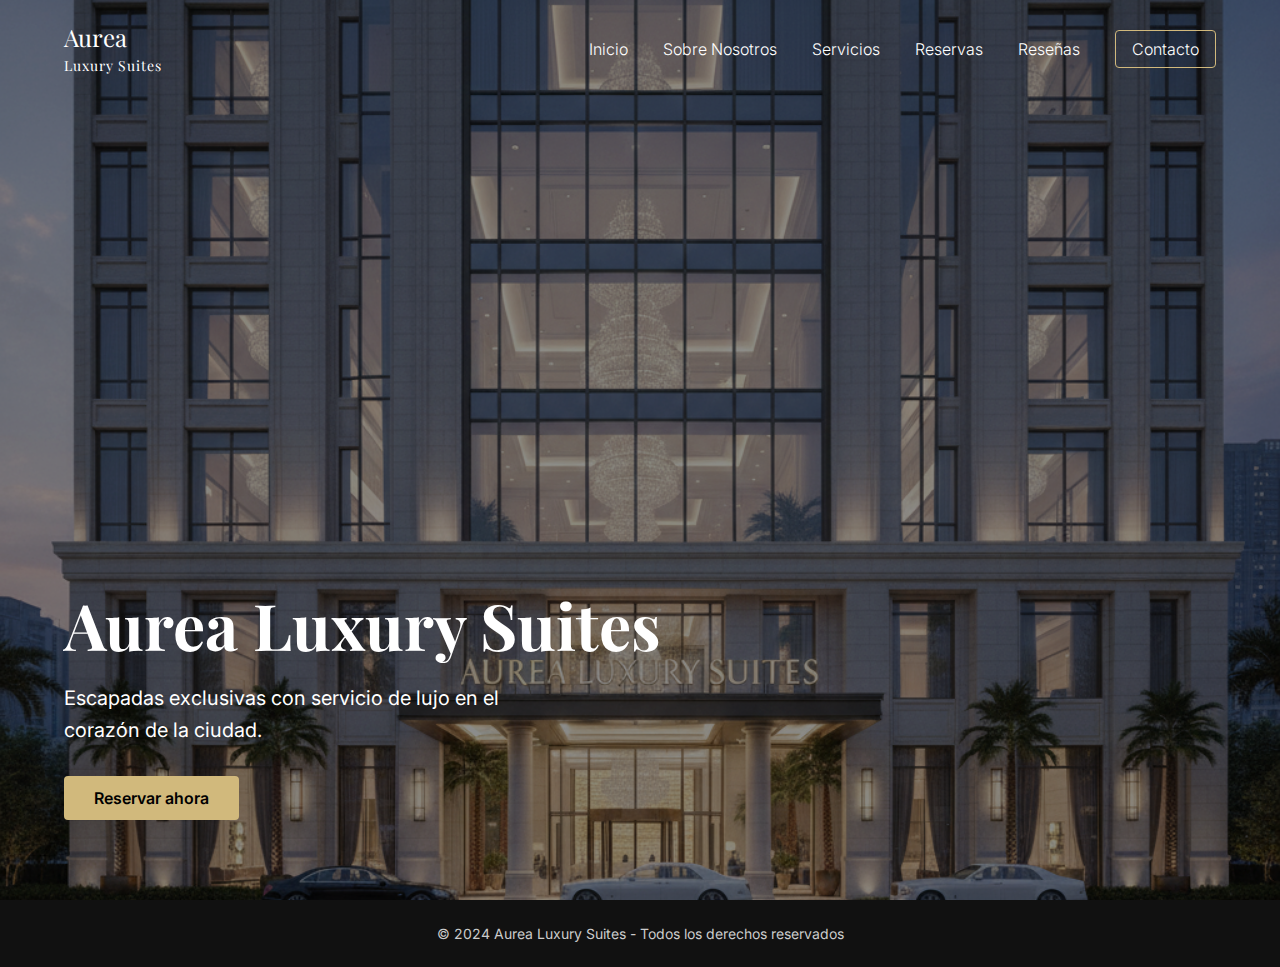
<file: index.html>
<!doctype html>
<html lang="es">

<head>
    <meta charset="utf-8" />
    <meta name="viewport" content="width=device-width,initial-scale=1" />
    <title>Aurea Luxury Suites</title>

    <!-- Tipografías -->
    <link
        href="https://fonts.googleapis.com/css2?family=Playfair+Display:wght@400;600&family=Inter:wght@300;400;600&display=swap"
        rel="stylesheet">
    <link rel="stylesheet" href="assets/css/styles.css">
</head>

<body>

    <header class="hero">
        <img class="hero-bg" src="assets/images/hero.jpg" alt="Hotel Aurea">

        <nav class="nav container">
            <a class="logo" href="index.html">
                Aurea<br><span>Luxury Suites</span>
            </a>
            <ul class="nav-links">
                <li><a href="index.html">Inicio</a></li>
                <li><a href="about.html">Sobre Nosotros</a></li>
                <li><a href="servicios.html">Servicios</a></li>
                <li><a href="reservas.html">Reservas</a></li>
                <li><a href="reseñas.html">Reseñas</a></li>
                <li><a href="contacto.html" class="btn">Contacto</a></li>
            </ul>
        </nav>

        <div class="hero-content container">
            <h1>Aurea Luxury Suites</h1>
            <p>Escapadas exclusivas con servicio de lujo en el corazón de la ciudad.</p>
            <a class="cta" href="reservas.html">Reservar ahora</a>
        </div>
    </header>

    <footer>
        <p>© 2024 Aurea Luxury Suites - Todos los derechos reservados</p>
    </footer>
</body>

</html>
</file>
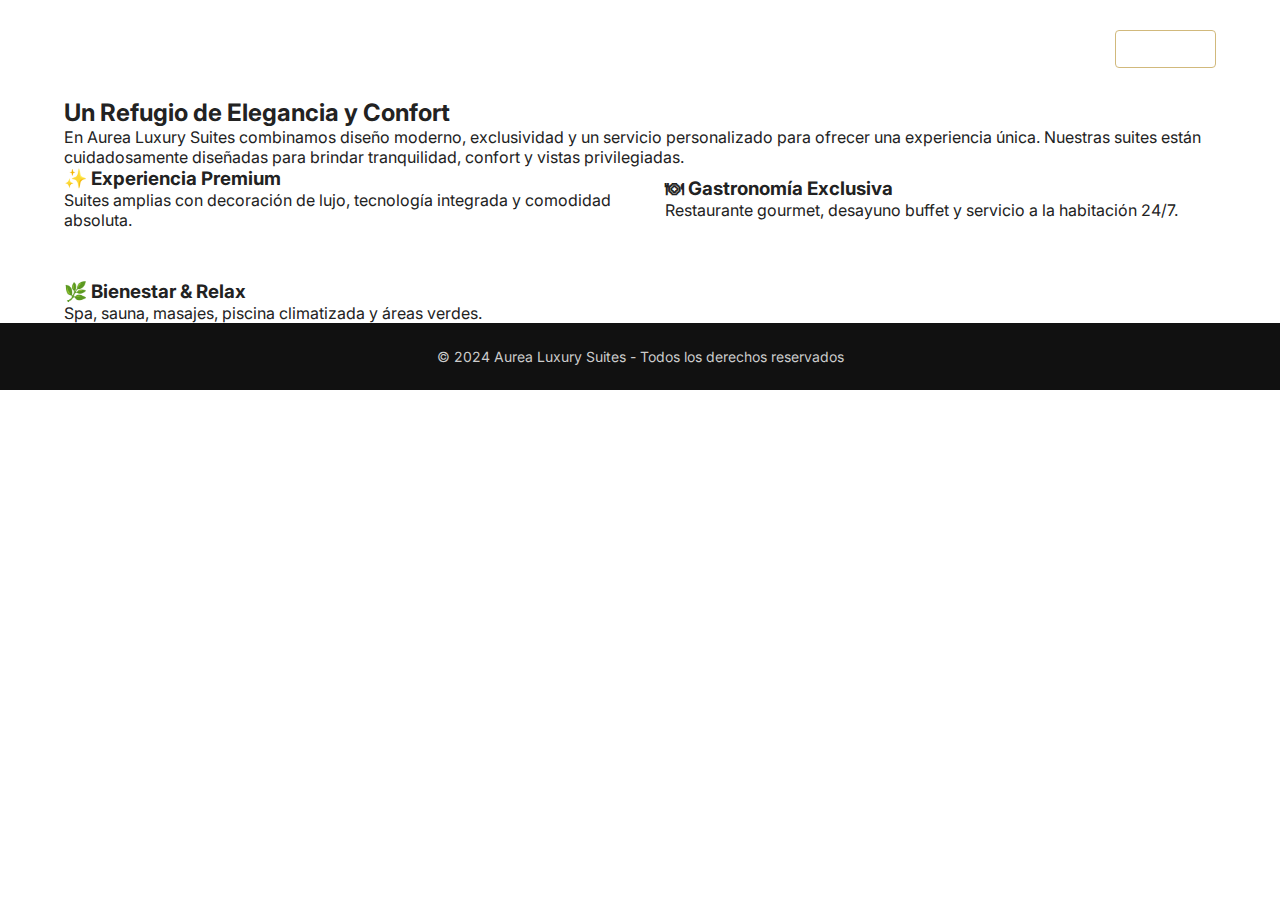
<file: about.html>
<!doctype html>
<html lang="es">

<head>
    <meta charset="utf-8" />
    <meta name="viewport" content="width=device-width,initial-scale=1" />
    <title>Sobre Nosotros - Aurea Luxury Suites</title>

    <link href="https://fonts.googleapis.com/css2?family=Playfair+Display:wght@400;600&family=Inter:wght@300;400;600&display=swap" rel="stylesheet">
    <link rel="stylesheet" href="assets/css/styles.css">
</head>

<body>

    <nav class="nav container">
        <a class="logo" href="index.html">
            Aurea<br><span>Luxury Suites</span>
        </a>
        <ul class="nav-links">
            <li><a href="index.html">Inicio</a></li>
            <li><a href="about.html">Sobre Nosotros</a></li>
            <li><a href="servicios.html">Servicios</a></li>
            <li><a href="reservas.html">Reservas</a></li>
            <li><a href="reseñas.html">Reseñas</a></li>
            <li><a href="contacto.html" class="btn">Contacto</a></li>
        </ul>
    </nav>

    <section class="about section">
        <div class="container about-content">

            <h2>Un Refugio de Elegancia y Confort</h2>

            <p class="about-text">
                En Aurea Luxury Suites combinamos diseño moderno, exclusividad y un servicio personalizado 
                para ofrecer una experiencia única. Nuestras suites están cuidadosamente diseñadas para brindar 
                tranquilidad, confort y vistas privilegiadas.
            </p>

            <div class="about-grid">
                <div class="about-item">
                    <h3>✨ Experiencia Premium</h3>
                    <p>Suites amplias con decoración de lujo, tecnología integrada y comodidad absoluta.</p>
                </div>

                <div class="about-item">
                    <h3>🍽 Gastronomía Exclusiva</h3>
                    <p>Restaurante gourmet, desayuno buffet y servicio a la habitación 24/7.</p>
                </div>

                <div class="about-item">
                    <h3>🌿 Bienestar & Relax</h3>
                    <p>Spa, sauna, masajes, piscina climatizada y áreas verdes.</p>
                </div>
            </div>

        </div>
    </section>

    <footer>
        <p>© 2024 Aurea Luxury Suites - Todos los derechos reservados</p>
    </footer>

</body>

</html>
</file>
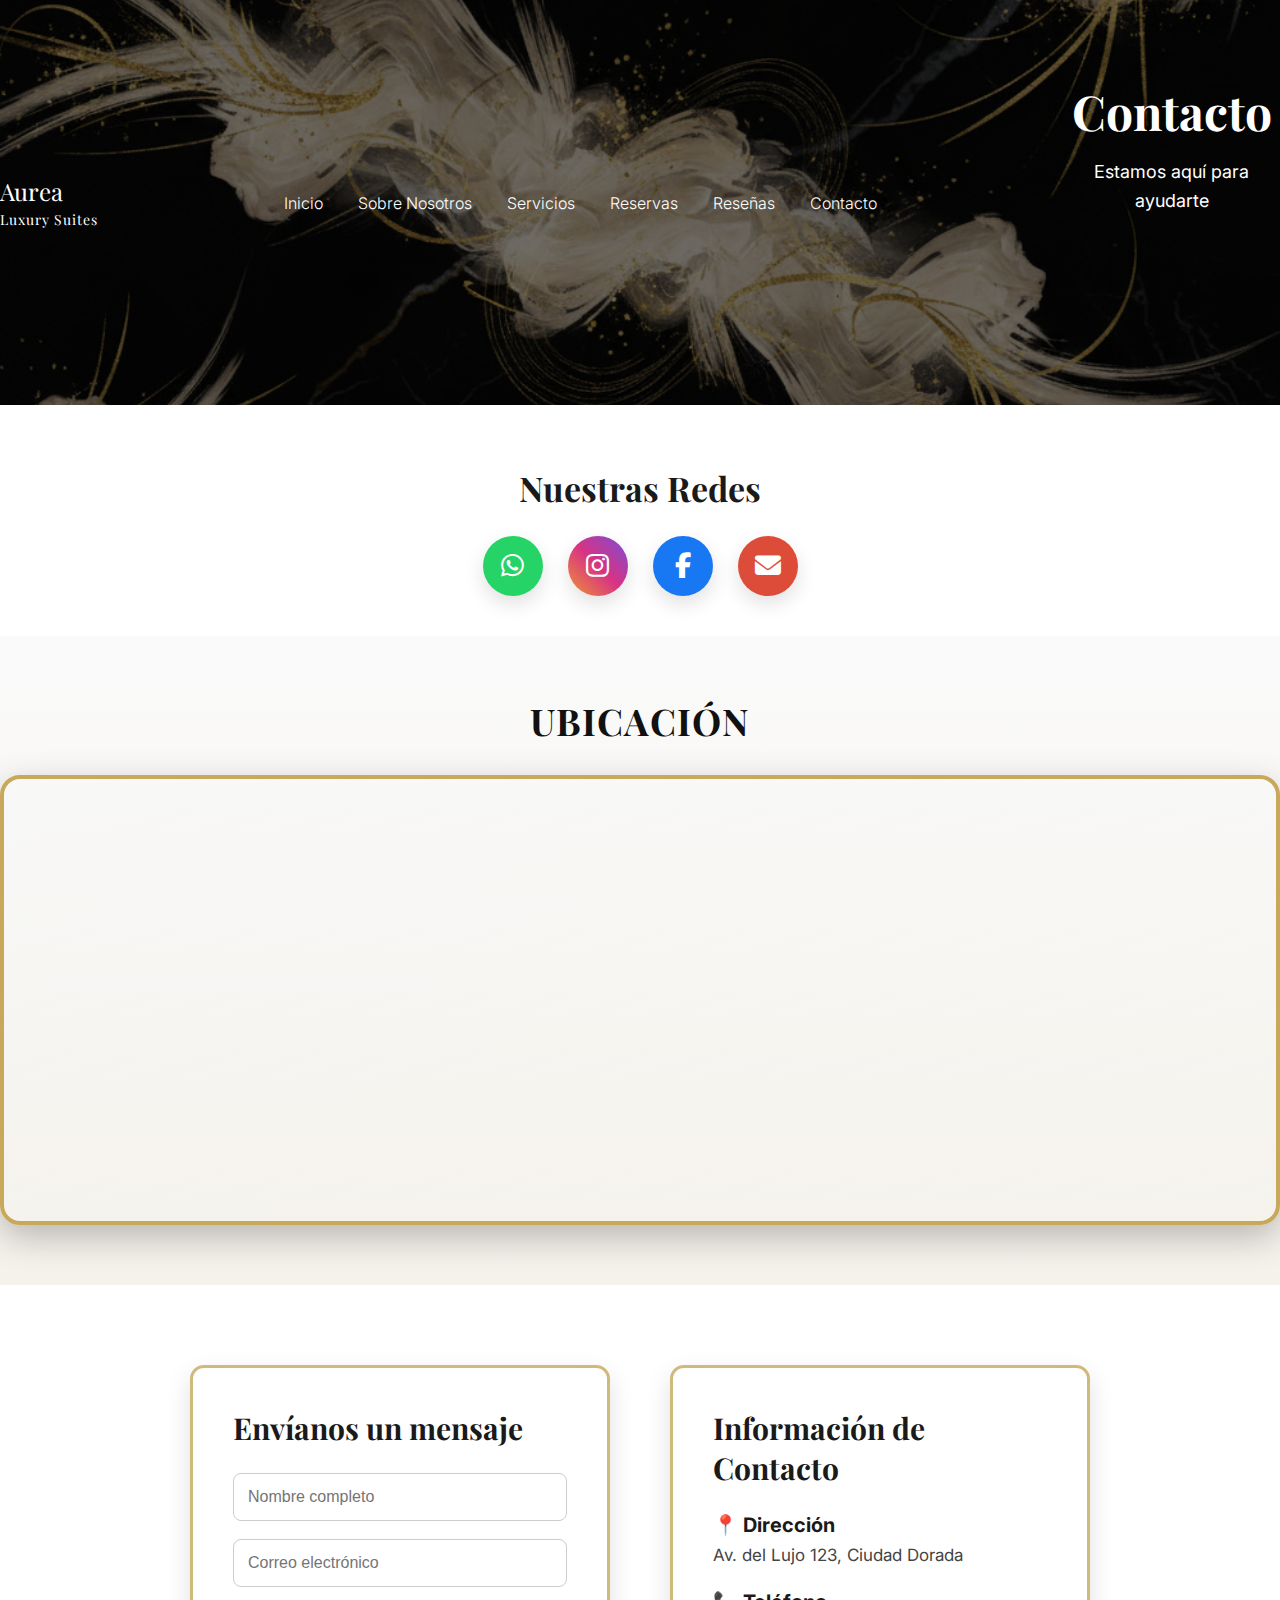
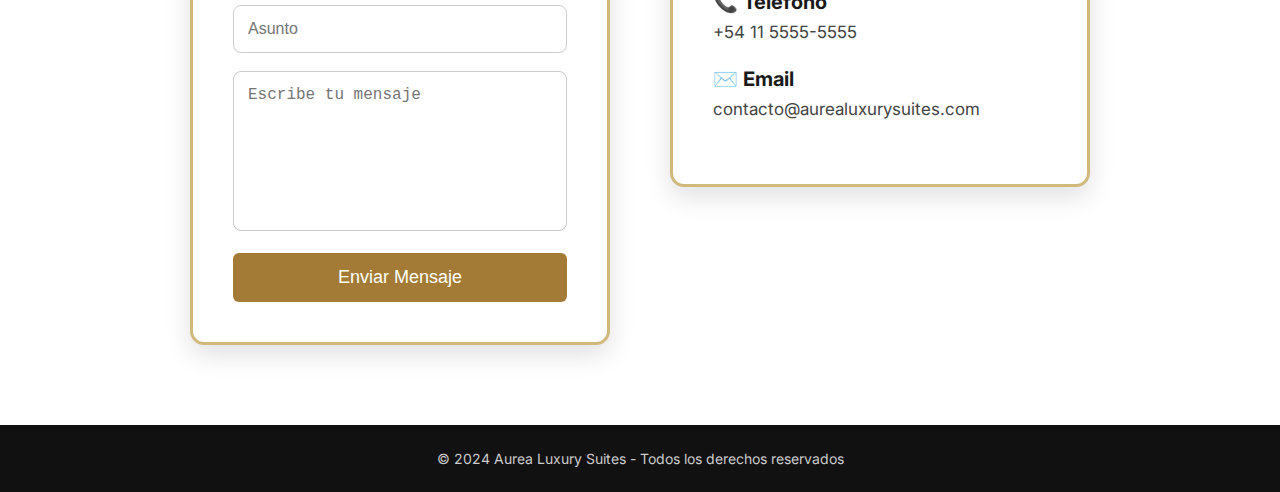
<file: contacto.html>
<!doctype html>
<html lang="es">

<head>
    <meta charset="utf-8" />
    <meta name="viewport" content="width=device-width,initial-scale=1" />
    <title>Contacto - Aurea Luxury Suites</title>

    <link
        href="https://fonts.googleapis.com/css2?family=Playfair+Display:wght@400;600&family=Inter:wght@300;400;600&display=swap"
        rel="stylesheet">

    <!-- Íconos -->
    <link rel="stylesheet" href="https://cdnjs.cloudflare.com/ajax/libs/font-awesome/6.5.0/css/all.min.css">

    <link rel="stylesheet" href="assets/css/styles.css">
</head>

<body>

    <!-- HERO PEQUEÑO -->
    <header class="small-hero">
        <img class="hero-bg" src="assets/images/contacto3.jpg" alt="Contacto Aurea">

        <nav class="nav container">
            <a class="logo" href="index.html">
                Aurea<br><span>Luxury Suites</span>
            </a>

            <ul class="nav-links centered-nav">
                <li><a href="index.html">Inicio</a></li>
                <li><a href="about.html">Sobre Nosotros</a></li>
                <li><a href="servicios.html">Servicios</a></li>
                <li><a href="reservas.html">Reservas</a></li>
                <li><a href="reseñas.html">Reseñas</a></li>
                <li><a class="active" href="contacto.html">Contacto</a></li>
            </ul>
        </nav>


        <div class="hero-content">
            <h1>Contacto</h1>
            <p>Estamos aquí para ayudarte</p>
        </div>
    </header>

    <!-- SECCIÓN DE REDES -->
    <section class="social-section container">
        <h2 class="social-title">Nuestras Redes</h2>

        <div class="social-icons">
            <a href="#" class="social-icon whatsapp"><i class="fab fa-whatsapp"></i></a>
            <a href="#" class="social-icon instagram"><i class="fab fa-instagram"></i></a>
            <a href="#" class="social-icon facebook"><i class="fab fa-facebook-f"></i></a>
            <a href="mailto:contacto@aurealuxurysuites.com" class="social-icon gmail"><i
                    class="fas fa-envelope"></i></a>
        </div>
    </section>
    <!-- MAPA ANCHO COMPLETO -->
    <section class="fullmap-section">
        <h2 class="map-title">Ubicación</h2>

        <div class="fullmap-container">
            <iframe
                src="https://www.google.com/maps/embed?pb=!1m18!1m12!1m3!1d3285.1815810699937!2d-58.38159288512397!3d-34.60368448045995!2m3!1f0!2f0!3f0!3m2!1i1024!2i768!4f13.1!3m3!1m2!1s0x95bccad47f8716fd%3A0x77f52abf75e264a0!2sObelisco!5e0!3m2!1ses-419!2sar!4v1700000000000"
                allowfullscreen="" loading="lazy">
            </iframe>
        </div>
    </section>

    <!-- SECCIÓN DE CONTACTO -->
    <section class="contact-section container">
        <div class="contact-grid">

            <!-- Formulario -->
            <div class="contact-form-box">
                <h2>Envíanos un mensaje</h2>
                <form class="contact-form">
                    <input type="text" placeholder="Nombre completo" required>
                    <input type="email" placeholder="Correo electrónico" required>
                    <input type="text" placeholder="Asunto" required>
                    <textarea placeholder="Escribe tu mensaje" required></textarea>

                    <button class="btn contact-btn" type="submit">Enviar Mensaje</button>
                </form>
            </div>

            <!-- Información -->
            <div class="contact-info-box">

                <h2>Información de Contacto</h2>

                <div class="info-item">
                    <h3>📍 Dirección</h3>
                    <p>Av. del Lujo 123, Ciudad Dorada</p>
                </div>

                <div class="info-item">
                    <h3>📞 Teléfono</h3>
                    <p>+54 11 5555-5555</p>
                </div>

                <div class="info-item">
                    <h3>✉️ Email</h3>
                    <p>contacto@aurealuxurysuites.com</p>
                </div>
            </div>

        </div>
    </section>

    <footer>
        <p>© 2024 Aurea Luxury Suites - Todos los derechos reservados</p>
    </footer>

</body>

</html>
</file>
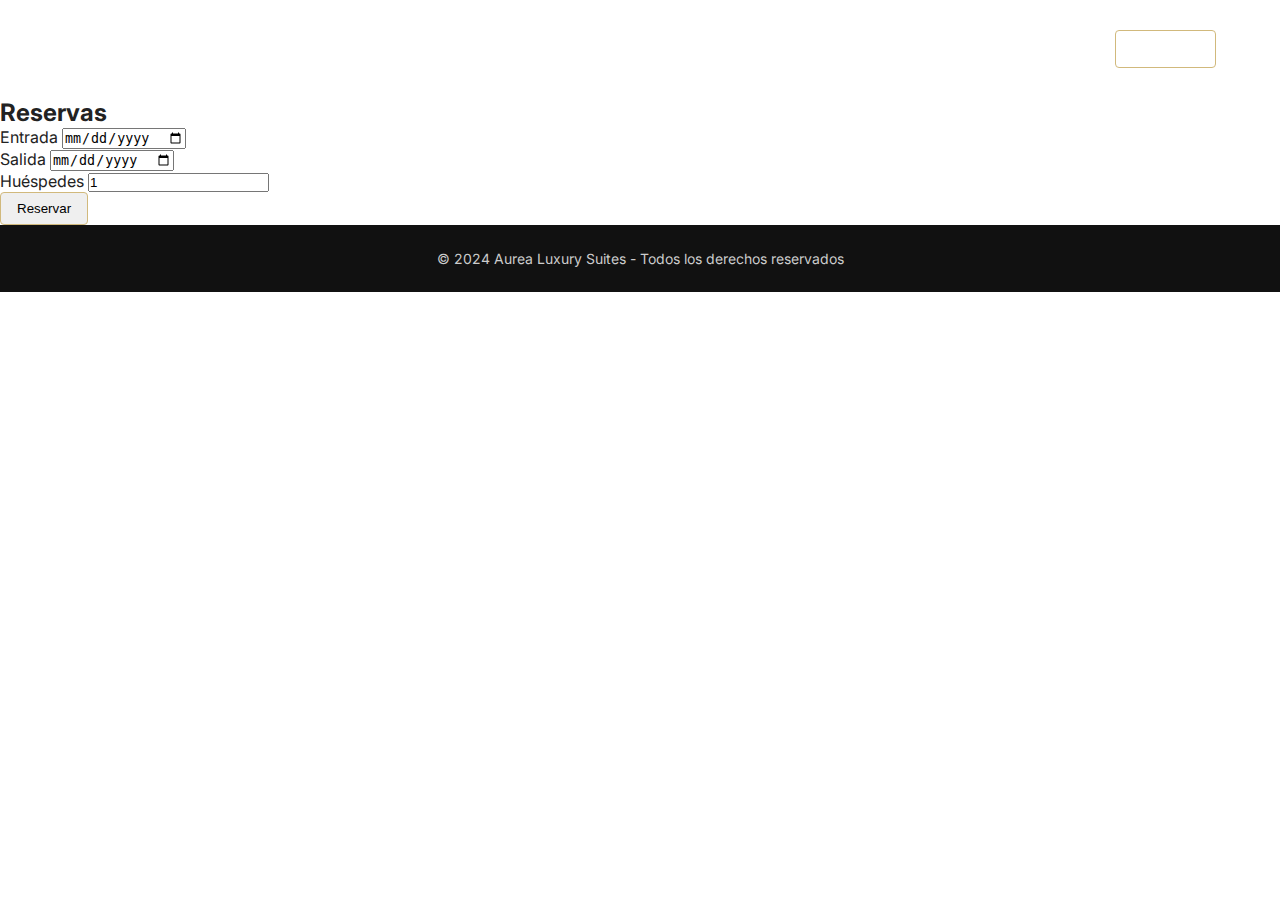
<file: reservas.html>
<!doctype html>
<html lang="es">

<head>
    <meta charset="utf-8">
    <meta name="viewport" content="width=device-width, initial-scale=1">
    <title>Reservas - Aurea Luxury Suites</title>

    <link href="https://fonts.googleapis.com/css2?family=Playfair+Display:wght@400;600&family=Inter:wght@300;400;600&display=swap" rel="stylesheet">
    <link rel="stylesheet" href="assets/css/styles.css">
</head>

<body>

    <nav class="nav container">
        <a class="logo" href="index.html">
            Aurea<br><span>Luxury Suites</span>
        </a>
        <ul class="nav-links">
            <li><a href="index.html">Inicio</a></li>
            <li><a href="about.html">Sobre Nosotros</a></li>
            <li><a href="servicios.html">Servicios</a></li>
            <li><a href="reservas.html">Reservas</a></li>
            <li><a href="reseñas.html">Reseñas</a></li>
            <li><a href="contacto.html" class="btn">Contacto</a></li>
        </ul>
    </nav>

    <section class="section booking">
        <h2>Reservas</h2>

        <form>
            <div class="form-group">
                <label>Entrada</label>
                <input type="date" required>
            </div>

            <div class="form-group">
                <label>Salida</label>
                <input type="date" required>
            </div>

            <div class="form-group">
                <label>Huéspedes</label>
                <input type="number" min="1" value="1" required>
            </div>

            <button class="btn">Reservar</button>
        </form>
    </section>

    <footer>
        <p>© 2024 Aurea Luxury Suites - Todos los derechos reservados</p>
    </footer>

</body>

</html>
</file>
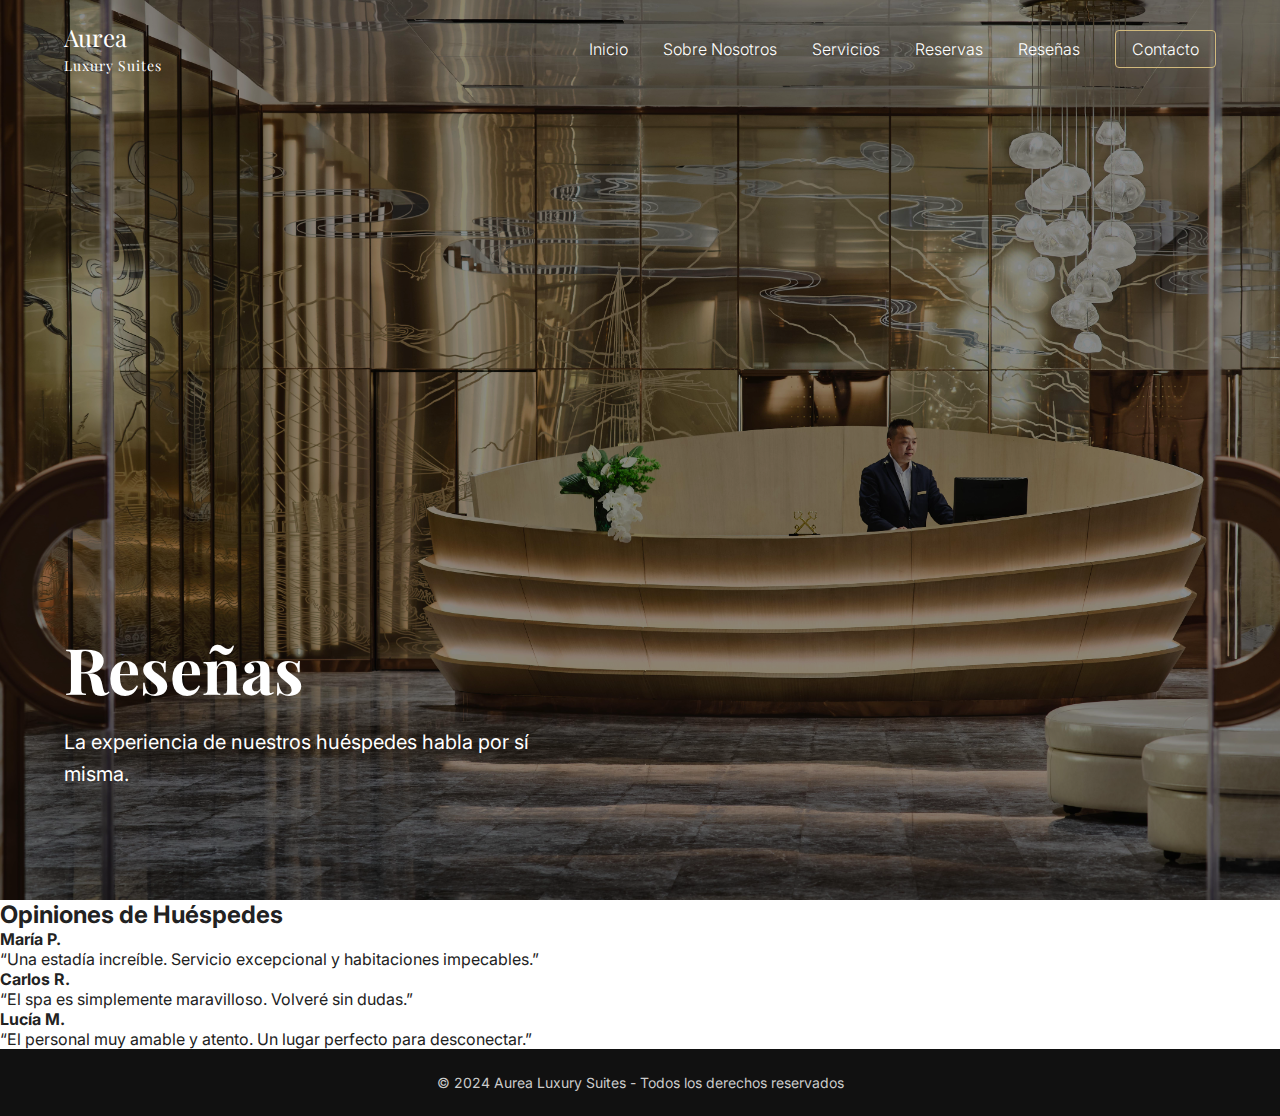
<file: reseñas.html>
<!doctype html>
<html lang="es">

<head>
    <meta charset="utf-8" />
    <meta name="viewport" content="width=device-width,initial-scale=1" />
    <title>Reseñas - Aurea Luxury Suites</title>

    <link
        href="https://fonts.googleapis.com/css2?family=Playfair+Display:wght@400;600&family=Inter:wght@300;400;600&display=swap"
        rel="stylesheet">
    <link rel="stylesheet" href="assets/css/styles.css">
</head>

<body>

    <header class="hero">
        <img class="hero-bg" src="assets/images/recepcion.jpg" alt="Reseñas Aurea">

        <nav class="nav container">
            <a class="logo" href="index.html">
                Aurea<br><span>Luxury Suites</span>
            </a>
            <ul class="nav-links">
                <li><a href="index.html">Inicio</a></li>
                <li><a href="about.html">Sobre Nosotros</a></li>
                <li><a href="servicios.html">Servicios</a></li>
                <li><a href="reservas.html">Reservas</a></li>
                <li><a class="active" href="reseñas.html">Reseñas</a></li>
                <li><a href="contacto.html" class="btn">Contacto</a></li>
            </ul>
        </nav>

        <div class="hero-content container">
            <h1>Reseñas</h1>
            <p>La experiencia de nuestros huéspedes habla por sí misma.</p>
        </div>
    </header>

    <section class="reviews">
        <h2>Opiniones de Huéspedes</h2>

        <div class="review">
            <p><strong>María P.</strong></p>
            <p>“Una estadía increíble. Servicio excepcional y habitaciones impecables.”</p>
        </div>

        <div class="review">
            <p><strong>Carlos R.</strong></p>
            <p>“El spa es simplemente maravilloso. Volveré sin dudas.”</p>
        </div>

        <div class="review">
            <p><strong>Lucía M.</strong></p>
            <p>“El personal muy amable y atento. Un lugar perfecto para desconectar.”</p>
        </div>
    </section>

    <footer>
        <p>© 2024 Aurea Luxury Suites - Todos los derechos reservados</p>
    </footer>

</body>

</html>
</file>
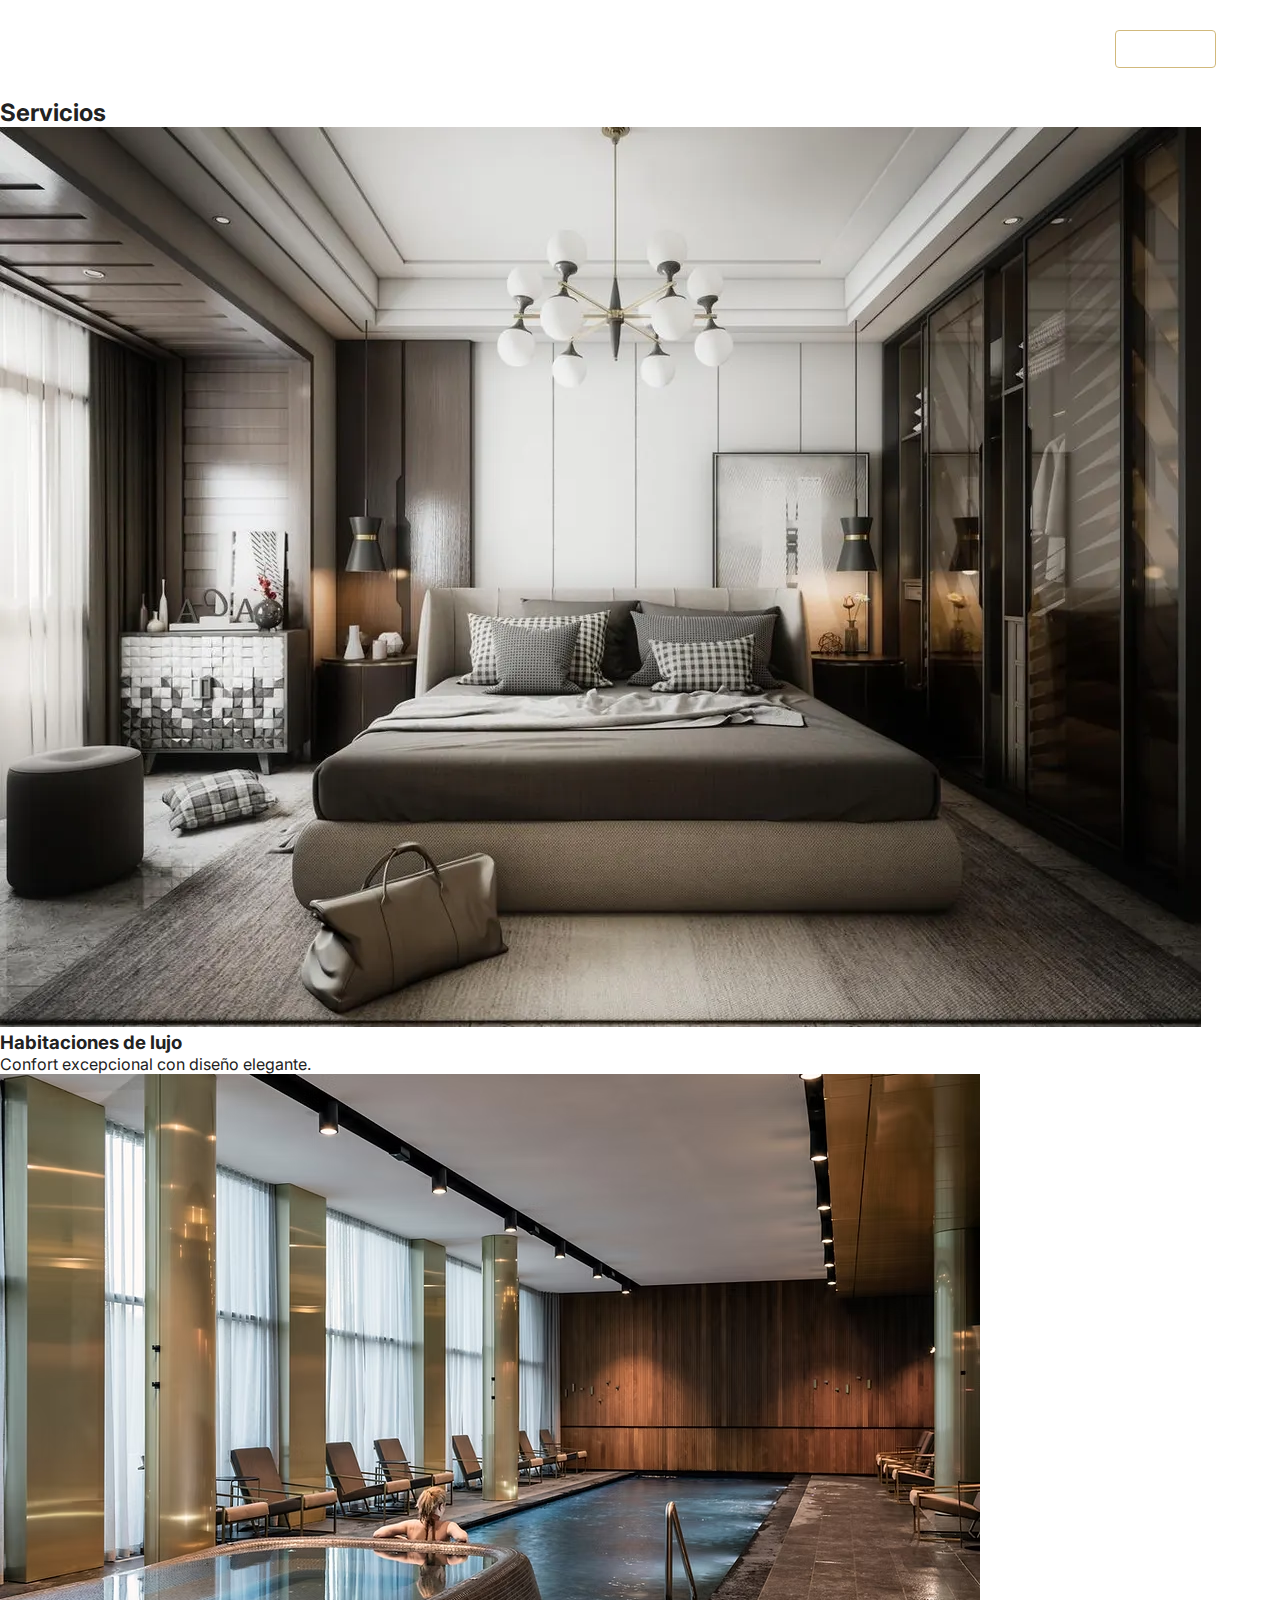
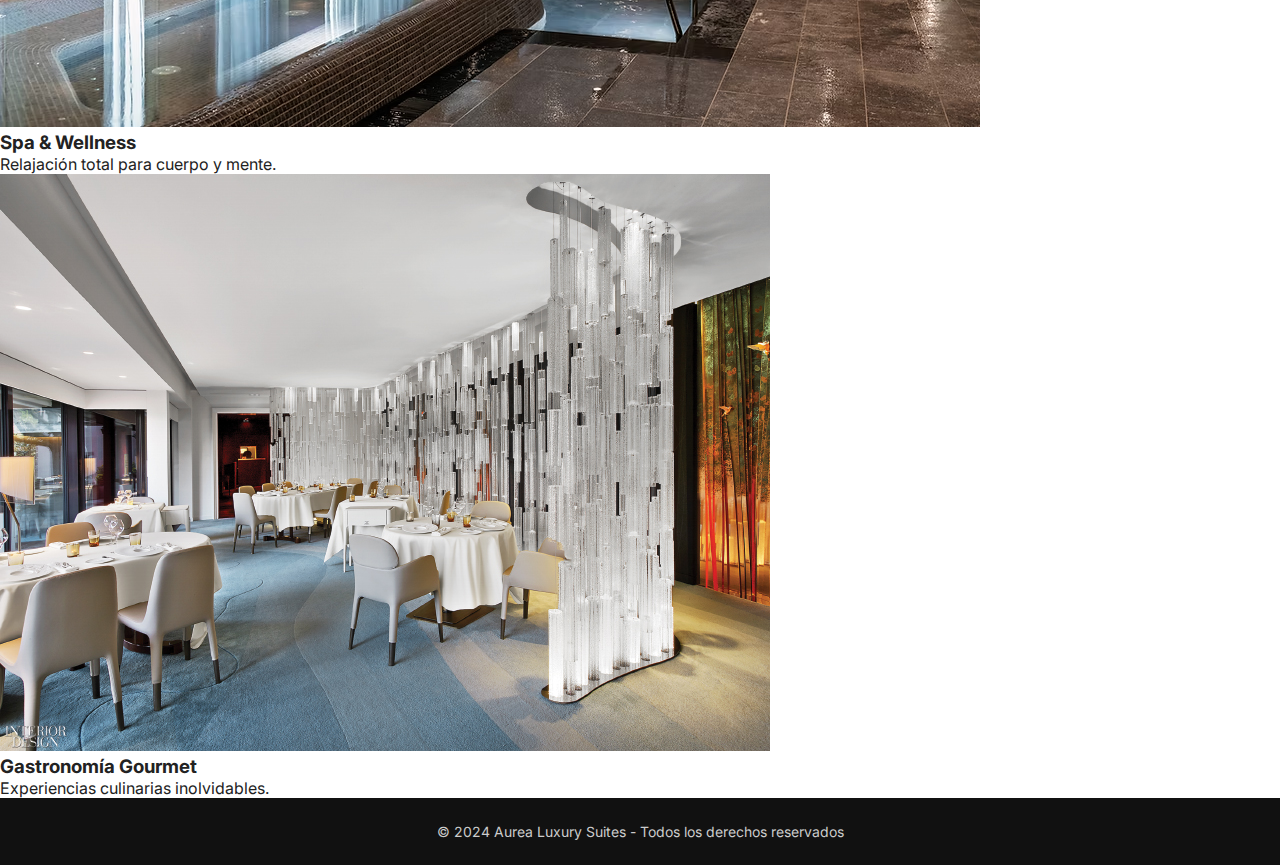
<file: servicios.html>
<!doctype html>
<html lang="es">

<head>
    <meta charset="utf-8">
    <meta name="viewport" content="width=device-width, initial-scale=1">
    <title>Servicios - Aurea Luxury Suites</title>

    <link href="https://fonts.googleapis.com/css2?family=Playfair+Display:wght@400;600&family=Inter:wght@300;400;600&display=swap" rel="stylesheet">
    <link rel="stylesheet" href="assets/css/styles.css">
</head>

<body>

    <nav class="nav container">
        <a class="logo" href="index.html">
            Aurea<br><span>Luxury Suites</span>
        </a>
        <ul class="nav-links">
            <li><a href="index.html">Inicio</a></li>
            <li><a href="about.html">Sobre Nosotros</a></li>
            <li><a href="servicios.html">Servicios</a></li>
            <li><a href="reservas.html">Reservas</a></li>
            <li><a href="reseñas.html">Reseñas</a></li>
            <li><a href="contacto.html" class="btn">Contacto</a></li>
        </ul>
    </nav>

    <section class="section services">
        <h2>Servicios</h2>
        <div class="grid">

            <div class="card">
                <img src="assets/images/room1.jpg" alt="Habitaciones de lujo">
                <h3>Habitaciones de lujo</h3>
                <p>Confort excepcional con diseño elegante.</p>
            </div>

            <div class="card">
                <img src="assets/images/spa.jpg" alt="Spa y Wellness">
                <h3>Spa & Wellness</h3>
                <p>Relajación total para cuerpo y mente.</p>
            </div>

            <div class="card">
                <img src="assets/images/gastronomia.jpg" alt="Gastronomía Gourmet">
                <h3>Gastronomía Gourmet</h3>
                <p>Experiencias culinarias inolvidables.</p>
            </div>

        </div>
    </section>

    <footer>
        <p>© 2024 Aurea Luxury Suites - Todos los derechos reservados</p>
    </footer>

</body>

</html>
</file>
<file: assets/css/styles.css>
/* -------------------------------------------------------
   FUENTES Y CONFIGURACIÓN GLOBAL
-------------------------------------------------------- */
* {
    margin: 0;
    padding: 0;
    box-sizing: border-box;
}

body {
    font-family: "Inter", sans-serif;
    background: #fff;
    color: #222;
}

/* Contenedores */
.container {
    width: 90%;
    max-width: 1200px;
    margin: 0 auto;
}

/* -------------------------------------------------------
   HEADER / HERO PRINCIPAL
-------------------------------------------------------- */
.hero {
    position: relative;
    height: 100vh;
    display: flex;
    flex-direction: column;
    justify-content: space-between;
    overflow: hidden;
}

/* Imagen de fondo */
.hero-bg {
    position: absolute;
    inset: 0;
    width: 100%;
    height: 100%;
    object-fit: cover;
    filter: brightness(0.55);
    z-index: -1;
}

/* -------------------------------------------------------
   NAVEGACIÓN
-------------------------------------------------------- */
.nav {
    display: flex;
    justify-content: space-between;
    align-items: center;
    padding: 25px 0;
    position: relative;
    z-index: 10;
}

.logo {
    font-family: 'Playfair Display', serif;
    font-size: 24px;
    color: white;
    text-decoration: none;
    line-height: 1;
}

.logo span {
    font-size: 14px;
    font-weight: 300;
    letter-spacing: 1px;
}

.nav-links {
    display: flex;
    list-style: none;
    gap: 25px;
}

.nav-links a {
    color: white;
    text-decoration: none;
    font-size: 16px;
    font-weight: 300;
    transition: 0.3s ease;
}

.nav-links a:hover {
    color: #d1b97c;
}

/* Botón */
.btn {
    padding: 8px 16px;
    border: 1px solid #d1b97c;
    border-radius: 4px;
    transition: .3s;
}

.btn:hover {
    background: #d1b97c;
    color: black !important;
}

/* -------------------------------------------------------
   HERO CONTENT
-------------------------------------------------------- */
.hero-content {
    text-align: left;
    margin-bottom: 80px;
    color: white;
}

.hero-content h1 {
    font-family: "Playfair Display", serif;
    font-size: 64px;
    margin-bottom: 15px;
}

.hero-content p {
    font-size: 20px;
    max-width: 500px;
    line-height: 1.6;
    margin-bottom: 30px;
}

.cta {
    display: inline-block;
    background: #d1b97c;
    color: black;
    padding: 12px 30px;
    border-radius: 4px;
    text-decoration: none;
    font-weight: 600;
    transition: .3s ease;
}

.cta:hover {
    background: white;
    color: black;
}

/* -------------------------------------------------------
   HERO PEQUEÑO (para páginas internas)
-------------------------------------------------------- */
.small-hero {
    position: relative;
    height: 45vh;
    display: flex;
    align-items: center;
    justify-content: center;
    overflow: hidden;
}

.small-hero .hero-bg {
    filter: brightness(0.45);
}

.small-hero .hero-content {
    text-align: center;
    color: white;
}

.small-hero .hero-content h1 {
    font-size: 48px;
}

.small-hero .hero-content p {
    font-size: 18px;
}

/* -------------------------------------------------------
   FOOTER
-------------------------------------------------------- */
footer {
    text-align: center;
    padding: 25px 0;
    background: #111;
    color: #ccc;
    font-size: 14px;
}

/* -------------------------------------------------------
   RESPONSIVE GENERAL
-------------------------------------------------------- */
@media (max-width: 768px) {
    .nav-links {
        display: none;
    }

    .hero-content h1 {
        font-size: 38px;
    }

    .hero-content p {
        font-size: 16px;
    }
}

/* =======================================
   HABITACIONES / RESERVAS
======================================= */

.rooms-grid {
    max-width: 1200px;
    margin: 60px auto;
    padding: 0 20px;
}

.room-card {
    margin-bottom: 60px;
    text-align: left;
}

.room-card h2 {
    margin: 0;
    font-size: 28px;
    font-weight: 600;
    font-family: "Playfair Display", serif;
    color: #1a1a1a;
}

.room-card p {
    margin-top: 10px;
    font-size: 16px;
    color: #444;
}

.room-card img {
    width: 100%;
    max-height: 500px;
    object-fit: contain;
    border-radius: 14px;
    border: 4px solid #d1b97c;
    background-color: #f5f5f5;
    padding: 10px;
    box-shadow: 0 8px 24px rgba(0, 0, 0, 0.18);
    transition: transform 0.35s ease, box-shadow 0.35s ease;
}

.room-card img:hover {
    transform: scale(1.02);
    box-shadow: 0 14px 32px rgba(0, 0, 0, 0.25);
}

.room-card a {
    display: inline-block;
    padding: 12px 24px;
    background: #a37b36;
    color: white;
    text-decoration: none;
    border-radius: 6px;
    font-weight: 600;
    transition: 0.3s;
}

.room-card a:hover {
    background: #8d6a2f;
}

/* =======================================
   FORMULARIO DE RESERVAS
======================================= */

.reservation-form {
    max-width: 900px;
    margin: 40px auto 80px;
}

.reservation-form h2 {
    font-family: "Playfair Display", serif;
    font-size: 32px;
    text-align: center;
    margin-bottom: 20px;
}

.reservation-form form {
    display: flex;
    flex-direction: column;
    gap: 18px;
}

.reservation-form input,
.reservation-form select {
    padding: 12px;
    border: 1px solid #ccc;
    border-radius: 6px;
    font-size: 16px;
}

.reservation-form button {
    margin-top: 15px;
    padding: 14px;
    background: #a37b36;
    color: white;
    border: none;
    border-radius: 6px;
    font-size: 18px;
    font-weight: 600;
    cursor: pointer;
    transition: 0.3s;
}

.reservation-form button:hover {
    background: #8d6a2f;
}

/* =======================================
   ABOUT – SECCIÓN PRINCIPAL
======================================= */

.about-section {
    padding: 80px 0;
}

.about-grid {
    display: grid;
    grid-template-columns: 1fr 1fr;
    gap: 50px;
    align-items: center;
}

.about-section h2 {
    font-family: "Playfair Display", serif;
    font-size: 38px;
    margin-bottom: 20px;
    color: #1a1a1a;
    text-align: center;
    /* ⭐ CENTRADO COMO PEDISTE */
}

.about-section p {
    font-size: 18px;
    color: #444;
    line-height: 1.7;
    margin-bottom: 15px;
}

.about-img {
    width: 100%;
    border-radius: 14px;
    border: 4px solid #d1b97c;
    padding: 10px;
    background: #f5f5f5;
    box-shadow: 0 8px 24px rgba(0, 0, 0, 0.18);
}

@media (max-width: 900px) {
    .about-grid {
        grid-template-columns: 1fr;
        text-align: center;
    }
}

/* =======================================
   VALORES / VISIÓN
======================================= */

.about-values {
    padding: 80px 0;
    background: #f9f7f3;
    border-top: 1px solid #e5dcc4;
    border-bottom: 1px solid #e5dcc4;
}

.about-values h2 {
    text-align: center;
    font-size: 38px;
    font-family: "Playfair Display", serif;
    margin-bottom: 40px;
}

.values-grid {
    display: grid;
    grid-template-columns: repeat(3, 1fr);
    gap: 35px;
}

.value-card {
    background: white;
    border-radius: 12px;
    padding: 30px;
    border: 2px solid #d1b97c;
    box-shadow: 0 8px 20px rgba(0, 0, 0, 0.08);
    transition: .3s ease;
}

.value-card:hover {
    transform: translateY(-5px);
    box-shadow: 0 14px 30px rgba(0, 0, 0, 0.12);
}

.value-card h3 {
    font-family: "Playfair Display", serif;
    font-size: 24px;
    margin-bottom: 10px;
}

.value-card p {
    font-size: 16px;
    color: #555;
    line-height: 1.6;
}

@media (max-width: 900px) {
    .values-grid {
        grid-template-columns: 1fr;
    }
}

/* =======================================
   SERVICIOS – DISEÑO ALTERNADO
======================================= */

.services-section {
    margin: 80px auto;
    padding: 0 20px;
}

.service-row {
    display: grid;
    grid-template-columns: 1fr 1fr;
    gap: 50px;
    align-items: center;
    margin-bottom: 100px;
}

.service-row.reverse {
    direction: rtl;
}

.service-row.reverse .service-text {
    direction: ltr;
}

.service-row img {
    width: 100%;
    border-radius: 14px;
    border: 4px solid #d1b97c;
    padding: 10px;
    background: #f5f5f5;
    box-shadow: 0 8px 24px rgba(0, 0, 0, 0.18);
    object-fit: cover;
    max-height: 450px;
}

.service-text h2 {
    font-family: "Playfair Display", serif;
    font-size: 32px;
    margin-bottom: 15px;
    color: #1a1a1a;
}

.service-text p {
    font-size: 18px;
    color: #444;
    line-height: 1.7;
}

@media (max-width: 900px) {
    .service-row {
        grid-template-columns: 1fr;
        text-align: center;
    }

    .service-row.reverse {
        direction: ltr;
    }
}

/* =======================================
   CONTACTO – FORMULARIO + INFO
======================================= */

.contact-section {
    padding: 80px 0;
}

.contact-grid {
    display: grid;
    grid-template-columns: 1fr 1fr;
    gap: 60px;
    align-items: start;
}

.contact-form-box,
.contact-info-box {
    background: white;
    padding: 40px;
    border-radius: 14px;
    border: 3px solid #d1b97c;
    box-shadow: 0 10px 26px rgba(0, 0, 0, 0.12);
}

.contact-form-box h2,
.contact-info-box h2 {
    font-family: "Playfair Display", serif;
    font-size: 30px;
    margin-bottom: 25px;
    color: #1a1a1a;
}

.contact-form input,
.contact-form textarea {
    width: 100%;
    padding: 14px;
    border: 1.5px solid #ccc;
    border-radius: 8px;
    font-size: 16px;
    margin-bottom: 18px;
    transition: 0.3s;
}

.contact-form input:focus,
.contact-form textarea:focus {
    border-color: #d1b97c;
    outline: none;
    box-shadow: 0 0 8px rgba(209, 185, 124, 0.4);
}

.contact-form textarea {
    height: 160px;
    resize: none;
}

.contact-btn {
    padding: 14px;
    width: 100%;
    background: #a37b36;
    color: white;
    font-size: 18px;
    border-radius: 6px;
    border: none;
    cursor: pointer;
    transition: .3s ease;
}

.contact-btn:hover {
    background: #8d6a2f;
}

.info-item {
    margin-bottom: 25px;
}

.info-item h3 {
    font-size: 20px;
    margin-bottom: 8px;
    color: #1a1a1a;
}

.info-item p {
    font-size: 17px;
    color: #444;
}

@media (max-width: 900px) {
    .contact-grid {
        grid-template-columns: 1fr;
    }
}

/* Centrado mejorado SOLO para la sección de contacto */
.contact-section {
    display: flex;
    flex-direction: column;
    align-items: center;
}

.contact-grid {
    max-width: 900px;
}


/* =======================================
   REDES SOCIALES – CONTACTO
======================================= */

.social-section {
    text-align: center;
    margin-top: 60px;
    margin-bottom: 40px;
}

.social-title {
    font-family: "Playfair Display", serif;
    font-size: 34px;
    margin-bottom: 25px;
    color: #1a1a1a;
}

.social-icons {
    display: flex;
    justify-content: center;
    gap: 25px;
}

.social-icon {
    width: 60px;
    height: 60px;
    border-radius: 50%;
    display: flex;
    justify-content: center;
    align-items: center;
    font-size: 26px;
    color: white;
    background: #d1b97c;
    text-decoration: none;
    transition: .3s ease;
    box-shadow: 0 8px 20px rgba(0, 0, 0, 0.12);
}

.social-icon:hover {
    transform: translateY(-5px) scale(1.08);
    box-shadow: 0 14px 30px rgba(0, 0, 0, 0.16);
    background: #b99d63;
}

.whatsapp {
    background: #25D366;
}

.whatsapp:hover {
    background: #1EBE5B;
}

.instagram {
    background: linear-gradient(45deg, #f09433, #d73384, #7a4dd6);
}

.instagram:hover {
    filter: brightness(1.15);
}

.facebook {
    background: #1877F2;
}

.facebook:hover {
    background: #0f5fcc;
}

.gmail {
    background: #dd4b39;
}

.gmail:hover {
    background: #c43d2b;
}

@media (max-width: 600px) {
    .social-icons {
        gap: 15px;
    }

    .social-icon {
        width: 52px;
        height: 52px;
        font-size: 22px;
    }
}

/* =======================================
   MAPA – CONTACTO
======================================= */

.contact-map-box {
    background: white;
    padding: 40px;
    border-radius: 14px;
    border: 3px solid #d1b97c;
    box-shadow: 0 10px 26px rgba(0, 0, 0, 0.12);
}

.contact-map-box h2 {
    font-family: "Playfair Display", serif;
    font-size: 30px;
    margin-bottom: 25px;
    color: #1a1a1a;
}

.map-container {
    width: 100%;
    height: 350px;
    border-radius: 14px;
    overflow: hidden;
    box-shadow: 0 8px 22px rgba(0,0,0,0.15);
}

/* Responsive */
@media (max-width: 900px) {
    .map-container {
        height: 260px;
    }
}

/* MAPA ANCHO COMPLETO - VERSIÓN PREMIUM */
.fullmap-section {
    width: 100%;
    padding: 60px 0;
    text-align: center;
    background: linear-gradient(to bottom, #fafafa, #f5f2eb);
}

.map-title {
    font-size: 2.3rem;
    margin-bottom: 30px;
    font-family: 'Playfair Display', serif;
    color: #111;
    letter-spacing: 1px;
    text-transform: uppercase;
}

/* Contenedor del mapa estilo "pantalla de cine" */
.fullmap-container {
    width: 100%;
    max-width: 1300px;
    height: 450px;  /* MÁS ALTO Y MÁS CINEMÁTICO */
    margin: 0 auto;
    border-radius: 20px;
    overflow: hidden;

    /* Marco elegante dorado */
    border: 4px solid #c8a85b;

    /* Sombra profunda tipo hotel premium */
    box-shadow: 0 12px 35px rgba(0,0,0,0.25);

    /* Suavísimo efecto de brillo */
    position: relative;
}

.fullmap-container::after {
    content: "";
    position: absolute;
    top: 0;
    left: 0;
    width: 100%;
    height: 100%;
    pointer-events: none;
    background: linear-gradient(
        to bottom right,
        rgba(255, 255, 255, 0.12),
        rgba(255, 255, 255, 0)
    );
}

.fullmap-container iframe {
    width: 100%;
    height: 100%;
    border: none;
}


/* =======================================================
   ⭐⭐⭐ RESEÑAS PREMIUM – NUEVO (OPCIÓN A)
======================================================= */

.reviews-section {
    margin: 100px auto;
    text-align: center;
    position: relative;
}

.reviews-title {
    font-size: 38px;
    font-family: "Playfair Display", serif;
    margin-bottom: 40px;
    color: #1a1a1a;
}

/* Carrusel */
.reviews-carousel {
    display: flex;
    gap: 40px;
    overflow-x: auto;
    scroll-behavior: smooth;
    padding: 20px 10px;
}

.reviews-carousel::-webkit-scrollbar {
    display: none;
}

/* Tarjetas */
.review-card {
    min-width: 320px;
    background: #fff;
    padding: 30px;
    border-radius: 16px;
    border: 3px solid #d1b97c;
    box-shadow: 0 10px 26px rgba(0, 0, 0, 0.12);
    text-align: center;
    animation: fadeUp 0.8s ease forwards;
    opacity: 0;
}

/* Animación */
@keyframes fadeUp {
    from {
        opacity: 0;
        transform: translateY(25px);
    }

    to {
        opacity: 1;
        transform: translateY(0);
    }
}

/* Foto circular */
.review-photo {
    width: 110px;
    height: 110px;
    border-radius: 50%;
    border: 4px solid #d1b97c;
    object-fit: cover;
    margin-bottom: 15px;
}

.review-name {
    font-weight: 600;
    margin-bottom: 5px;
}

.stars {
    color: #d1b97c;
    font-size: 20px;
    margin-bottom: 12px;
}

.review-text {
    font-size: 16px;
    color: #555;
    line-height: 1.6;
}

/* Flechas */
.arrow {
    position: absolute;
    top: 50%;
    transform: translateY(-50%);
    background: white;
    border: 3px solid #d1b97c;
    color: #d1b97c;
    font-size: 28px;
    width: 50px;
    height: 50px;
    border-radius: 50%;
    cursor: pointer;
    transition: .3s ease;
    box-shadow: 0 8px 20px rgba(0, 0, 0, 0.12);
}

.arrow:hover {
    background: #d1b97c;
    color: white;
}

.arrow.left {
    left: 5%;
}

.arrow.right {
    right: 5%;
}

@media (max-width: 900px) {
    .arrow {
        display: none;
    }
}

/* =======================================================
  ⭐ MEJORAS DE DISEÑO – SECCIÓN RESERVAS
  (NO AFECTA OTRAS PÁGINAS)
======================================================= */

/* Grid real y elegante */
.rooms-grid {
    display: grid;
    grid-template-columns: repeat(auto-fit, minmax(340px, 1fr));
    gap: 40px;
    max-width: 1200px;
    margin: 80px auto;
    padding: 0 20px;
}

/* Card premium */
.room-card {
    background: #ffffff;
    padding: 25px;
    border-radius: 14px;
    border: 3px solid #d1b97c;
    box-shadow: 0 14px 34px rgba(0, 0, 0, 0.10);
    transition: transform .35s ease, box-shadow .35s ease;
}

.room-card:hover {
    transform: translateY(-6px);
    box-shadow: 0 20px 45px rgba(0, 0, 0, 0.18);
}

/* Titulos */
.room-card h2 {
    font-size: 26px;
    margin-bottom: 12px;
    color: #1a1a1a;
    text-align: center;
}

/* Imágenes mejoradas */
.room-card img {
    width: 100%;
    height: 260px;
    object-fit: cover;
    /* MEJOR PARA HABITACIONES */
    border-radius: 10px;
    border: 3px solid #d1b97c;
    margin-bottom: 15px;
    box-shadow: 0 8px 22px rgba(0, 0, 0, 0.12);
}

/* Descripción */
.room-card p {
    text-align: center;
    font-size: 16px;
    line-height: 1.6;
    color: #555;
    margin-bottom: 20px;
}

/* Botón premium */
.room-card a {
    display: block;
    width: 100%;
    text-align: center;
    padding: 14px;
    background: #b28a44;
    color: white;
    text-decoration: none;
    font-weight: 600;
    font-size: 17px;
    border-radius: 8px;
    transition: .3s ease;
}

.room-card a:hover {
    background: #967437;
}

/* Centrar barra de navegación */
.nav {
    display: flex;
    justify-content: space-between;
    align-items: center;
}

.centered-nav {
    margin: 0 auto;
}

.nav-links {
    display: flex;
    gap: 35px;
}
</file>
